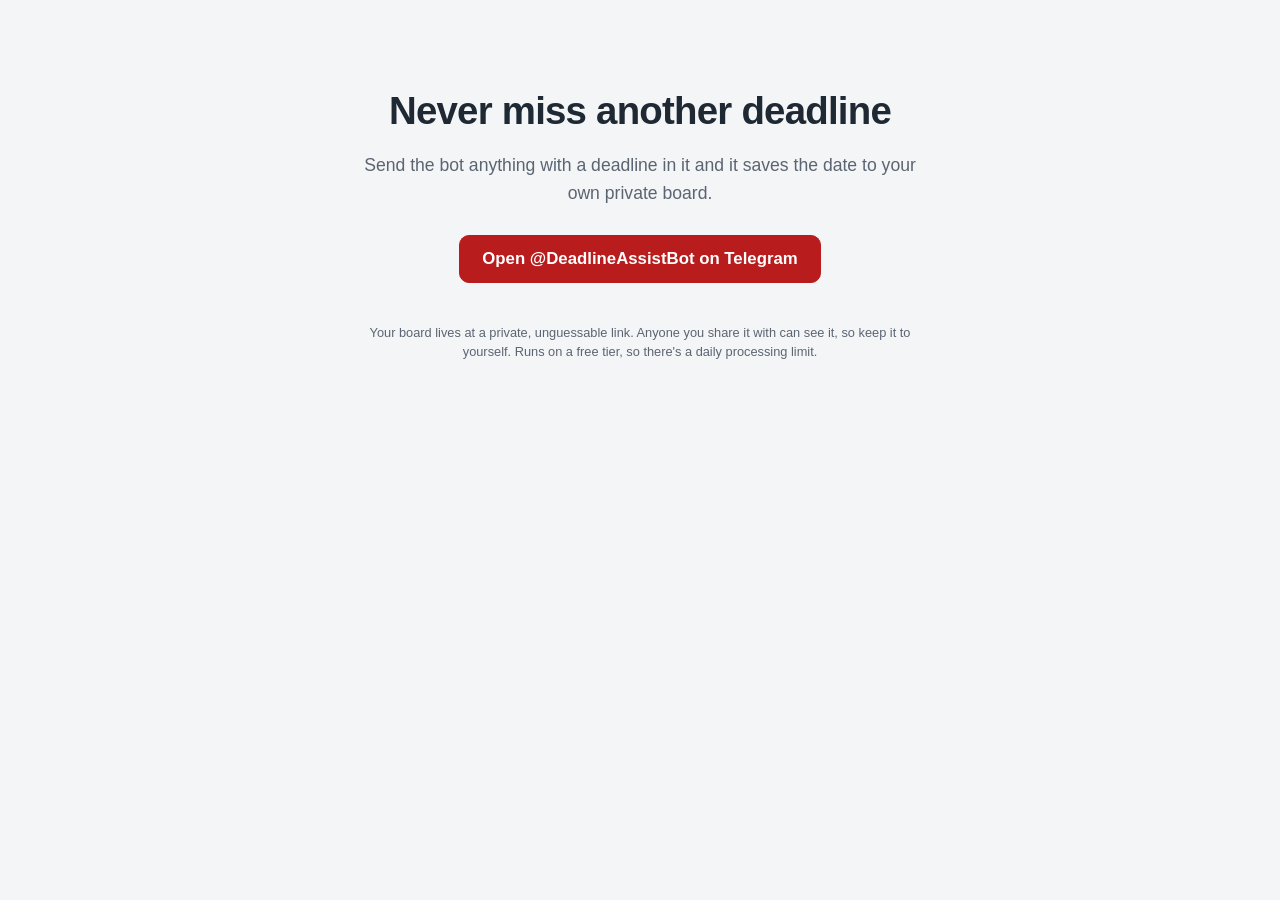
<file: templates/landing.html>
<!DOCTYPE html>
<html lang="en">
<head>
  <meta charset="utf-8">
  <meta name="viewport" content="width=device-width, initial-scale=1">
  <title>deadline-bot</title>
  <link rel="stylesheet" href="/static/style.css">
</head>
<body>
  <main class="wrap landing">
    <h1 class="landing__hero">Never miss another deadline</h1>
    <p class="landing__lede">Send the bot anything with a deadline in it and it saves the date to your own private board.</p>
    <a class="btn" href="https://t.me/DeadlineAssistBot">Open @DeadlineAssistBot on Telegram</a>
    <p class="fineprint">
      Your board lives at a private, unguessable link. Anyone you share it with can see it, so keep it to yourself.
      Runs on a free tier, so there's a daily processing limit.
    </p>
  </main>
</body>
</html>
</file>
<file: static/style.css>
/* deadline-bot — single stylesheet, no framework, no JS, system fonts only.
   Mobile-first: base styles target a phone; the media query only widens things. */

:root {
  --bg:         #f4f5f7;
  --surface:    #ffffff;
  --text:       #1f2933;   /* ~13:1 on white */
  --muted:      #5b6572;   /* ~5:1 on white  */
  --border:     #e3e7ec;
  --accent:     #b91c1c;   /* one accent; white text on it is ~6.4:1 */
  --accent-ink: #ffffff;
  --chip:       #eef1f5;
  --chip-text:  #48515c;
  --radius:     10px;
  --shadow:     0 1px 2px rgba(16, 24, 40, 0.06), 0 1px 3px rgba(16, 24, 40, 0.05);
}

* { box-sizing: border-box; }

html { -webkit-text-size-adjust: 100%; }

body {
  margin: 0;
  padding: 1.25rem 1rem 3rem;
  font-family: -apple-system, BlinkMacSystemFont, "Segoe UI", Roboto, Helvetica, Arial, sans-serif;
  line-height: 1.6;
  color: var(--text);
  background: var(--bg);
}

.wrap {
  max-width: 700px;
  margin: 0 auto;
}

/* ---------- dashboard header + search ---------- */

.page-title {
  font-size: 1.5rem;
  font-weight: 700;
  letter-spacing: -0.01em;
  margin: 0.5rem 0 1rem;
}

.search {
  display: flex;
  gap: 0.5rem;
  margin-bottom: 1.5rem;
}

.search__input {
  flex: 1;
  min-width: 0;
  padding: 0.7rem 0.85rem;
  font-size: 1rem;
  color: var(--text);
  background: var(--surface);
  border: 1px solid var(--border);
  border-radius: var(--radius);
}

.search__input::placeholder { color: var(--muted); }

.search__input:focus {
  outline: none;
  border-color: var(--accent);
  box-shadow: 0 0 0 3px rgba(185, 28, 28, 0.15);
}

.btn {
  display: inline-block;
  padding: 0.7rem 1.1rem;
  font-size: 1rem;
  font-weight: 600;
  line-height: 1.2;
  text-decoration: none;
  color: var(--accent-ink);
  background: var(--accent);
  border: 1px solid var(--accent);
  border-radius: var(--radius);
  cursor: pointer;
}

.btn:hover { background: #9f1717; border-color: #9f1717; }

.clear-link {
  align-self: center;
  color: var(--muted);
  font-size: 0.9rem;
}

/* ---------- deadline cards ---------- */

.cards { display: grid; gap: 0.75rem; }

.card {
  display: flex;
  gap: 0.9rem;
  padding: 0.9rem;
  background: var(--surface);
  border: 1px solid var(--border);
  border-radius: var(--radius);
  box-shadow: var(--shadow);
}

.badge {
  flex: 0 0 auto;
  width: 58px;
  text-align: center;
  padding: 0.4rem 0;
  border-radius: 8px;
  background: var(--chip);
  color: var(--text);
  line-height: 1.1;
}

.badge__month {
  display: block;
  font-size: 0.7rem;
  font-weight: 700;
  text-transform: uppercase;
  letter-spacing: 0.06em;
  color: var(--muted);
}

.badge__day {
  display: block;
  font-size: 1.5rem;
  font-weight: 700;
}

.badge--urgent { background: var(--accent); }
.badge--urgent .badge__month,
.badge--urgent .badge__day { color: var(--accent-ink); }

.card__body { min-width: 0; }

.card__title {
  margin: 0.1rem 0 0.15rem;
  font-size: 1.05rem;
  font-weight: 650;
}

.card__meta { color: var(--muted); font-size: 0.95rem; }

.card__summary {
  margin: 0.35rem 0 0;
  color: var(--muted);
  font-size: 0.95rem;
}

.tags {
  list-style: none;
  display: flex;
  flex-wrap: wrap;
  gap: 0.35rem;
  margin: 0.55rem 0 0;
  padding: 0;
}

.tag {
  font-size: 0.75rem;
  padding: 0.15rem 0.5rem;
  border-radius: 999px;
  background: var(--chip);
  color: var(--chip-text);
}

/* ---------- empty state ---------- */

.empty {
  padding: 1.5rem 1rem;
  text-align: center;
  color: var(--muted);
  background: var(--surface);
  border: 1px dashed var(--border);
  border-radius: var(--radius);
}

/* ---------- undated / needs-review (secondary) ---------- */

.review {
  margin-top: 2rem;
  padding-top: 1.25rem;
  border-top: 1px solid var(--border);
}

.review__title {
  font-size: 0.8rem;
  font-weight: 700;
  text-transform: uppercase;
  letter-spacing: 0.06em;
  color: var(--muted);
  margin: 0 0 0.75rem;
}

.review .card {
  background: transparent;
  box-shadow: none;
  border-style: dashed;
}

/* ---------- landing ---------- */

.landing {
  max-width: 560px;
  margin: 0 auto;
  padding-top: 3rem;
  text-align: center;
}

.landing__hero {
  font-size: 2rem;
  font-weight: 750;
  letter-spacing: -0.02em;
  margin: 0 0 0.6rem;
}

.landing__lede {
  font-size: 1.1rem;
  color: var(--muted);
  margin: 0 auto 1.75rem;
}

.landing .btn { font-size: 1.05rem; padding: 0.8rem 1.4rem; }

.fineprint {
  margin-top: 2.5rem;
  font-size: 0.8rem;
  line-height: 1.5;
  color: var(--muted);
}

/* ---------- wider screens ---------- */

@media (min-width: 640px) {
  body { padding: 2rem 1rem 4rem; }
  .page-title { font-size: 1.75rem; }
  .landing__hero { font-size: 2.4rem; }
}
</file>
